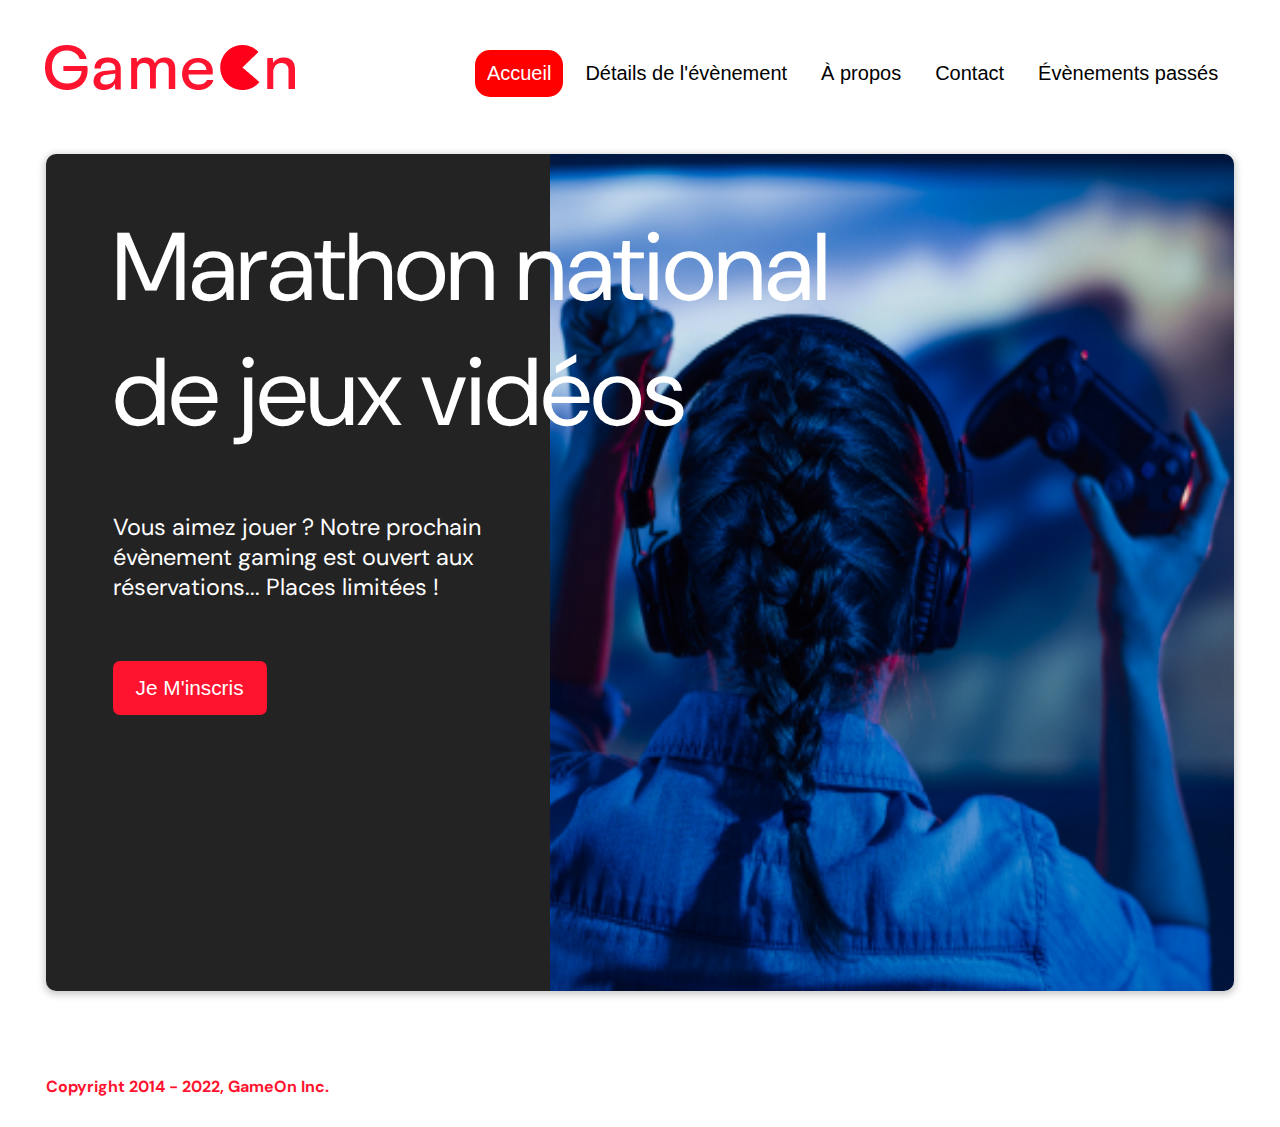
<file: index.html>
<!DOCTYPE html>
<html lang="en">
  <head>
    <meta charset="utf-8" />
    <title>Reservation</title>
    <meta name="viewport" content="width=device-width,initial-scale=1" />
    <link rel="stylesheet" href="modal.css" />
    <link rel="stylesheet" href="https://cdnjs.cloudflare.com/ajax/libs/font-awesome/4.7.0/css/font-awesome.min.css">
    <link
      href="https://fonts.googleapis.com/css?family=DM+Sans"
      rel="stylesheet"
    />
  </head>
  <body>
    <div class="topnav" id="myTopnav">
      <div class="header-logo">
      <img alt="logo" src="Logo.png" />
    </div>
    <div class="main-navbar">
      
      <a href="#" class="active"><span>Accueil</span></a>
      <a href="#"><span>Détails de l'évènement</span></a>
      <a href="#"><span>À propos</span></a>
      <a href="#"><span>Contact</span></a>
      <a href="#"><span>Évènements passés</span></a>
      <a href="javascript:void(0);" class="icon" onclick="editNav()">
        <i class="fa fa-bars"></i>
      </a>
    </div>
  </div>
  
    <main>
      <div class="hero-section">
        <div class="hero-content">
          <h1 class="hero-headline">
            Marathon national<br>
            de jeux vidéos
          </h1>
          <p class="hero-text">
            Vous aimez jouer ? Notre prochain évènement gaming est ouvert
            aux réservations... Places limitées !
          </p>
          <button class="btn-signup modal-btn">
            je m'inscris
          </button>
        </div>
        <div class="hero-img">
          <img src="./bg_img.jpg" alt="img" />
        </div>
        <button class="btn-signup modal-btn">
          je m'inscris
        </button>
      </div>

      <div class="bground" >
        <div class="content " id="mainModal" >
          <span class="close"></span>
          <div class="modal-body" >
            <form
              name="reserve"
              action="index.html"
              method="get"
         
              id="loginform"
              
          
            >
              <div
                class="formData">
                <label for="first">Prénom</label><br>
                <span id="errorPrenom" class="non-valid"></span><br>
                <input
                  class="text-control"
                  type="text"
                  id="first"
                  name="first"
                  
                /><br>
              </div>
              <div
                class="formData">
                <label for="last">Nom</label><br>
                <span id="errorNom" class="non-valid"></span><br>
                <input
                 
                  class="text-control"
                  type="text"
                  id="last"
                  name="last"
                
                /><br>
              </div>
              <div
                class="formData">
                <label for="email">E-mail</label><br>
                <span id="errorEmail" class="non-valid"></span><br>
                <input
                  class="text-control"
                  type="text"
                  id="email"
                  name="email"
                /><br>
              </div>
              <div
                class="formData">
                <label for="birthdate">Date de naissance</label><br>
                <span id="errorDate" class="non-valid"></span><br>
                <input
                  class="text-control"
                  type="date"
                  id="birthdate"
                  name="birthdate"
                /><br>
              </div>
              <div
                class="formData">
                <label for="quantity">À combien de tournois GameOn avez-vous déjà participé ?</label><br>
                <span id="errorNombre" class="non-valid"></span><br>
                <input type="number" class="text-control" id="quantity" name="quantity" min="0" max="99">
              </div>
              <p class="text-label">A quel tournoi souhaitez-vous participer cette année ?</p>
              <div
                id="radioCkeck"
                class="formData">
                <span id="errorChecked" class="non-valid"></span><br>
                <input
                  class="checkbox-input"
                  type="radio"
                  id="location1"
                  name="location"
                  value="New York"
                />
                <label class="checkbox-label" for="location1">
                  <span class="checkbox-icon"></span>
                  New York</label
                >
                <input
                  class="checkbox-input"
                  type="radio"
                  id="location2"
                  name="location"
                  value="San Francisco"
                />
                <label class="checkbox-label" for="location2">
                  <span class="checkbox-icon"></span>
                  San Francisco</label
                >
                <input
                  class="checkbox-input"
                  type="radio"
                  id="location3"
                  name="location"
                  value="Seattle"
                />
                <label class="checkbox-label" for="location3">
                  <span class="checkbox-icon"></span>
                  Seattle</label
                >
                <input
                  class="checkbox-input"
                  type="radio"
                  id="location4"
                  name="location"
                  value="Chicago"
                />
                <label class="checkbox-label" for="location4">
                  <span class="checkbox-icon"></span>
                  Chicago</label
                >
                <input
                  class="checkbox-input"
                  type="radio"
                  id="location5"
                  name="location"
                  value="Boston"
                />
                <label class="checkbox-label" for="location5">
                  <span class="checkbox-icon"></span>
                  Boston</label
                >
                <input
                  class="checkbox-input"
                  type="radio"
                  id="location6"
                  name="location"
                  value="Portland"
                />
                <label class="checkbox-label" for="location6">
                  <span class="checkbox-icon"></span>
                  Portland</label
                >
              </div>

              <div
                 id="conditionsCheckbox"
                class="formData">
                
                <input
                  class="checkbox-input"
                  type="checkbox"
                  id="checkbox1"
                  
                />
                <label class="checkbox2-label" for="checkbox1">
                  <span class="checkbox-icon"></span>
                  J'ai lu et accepté les conditions d'utilisation.
                </label>
                <br>
                <input class="checkbox-input" type="checkbox" id="checkbox2" />
                <label class="checkbox2-label" for="checkbox2">
                  <span class="checkbox-icon"></span>
                  Je Je souhaite être prévenu des prochains évènements.
                </label>
                <br>
                <span id="errorCheckBox" class="non-valid"></span><br>

              </div>
              <input
                class="btn-submit"
                type="submit"
                value="C'est parti"
                
              />
            </form>
          </div>
        </div>
          <div id="confirmModal" class="content" >
            <span class="close"></span>
            <p class="msgValidation">merci pour votre inscription</p>
            <button class="btnClose">fermer</button>
          </div>
      </div>
    </main>
    <footer>
      <p class="copyrights">
        Copyright 2014 - 2022, GameOn Inc.
      </p>
    </footer>
    <script src="modal.js"></script>
  </body>
</html>
</file>
<file: modal.css>
:root {
  --font-default: "DM Sans", Arial, Helvetica, sans-serif;
  --font-slab: var(--font-default);
  --modal-duration: 0.8s;
}
* {
  box-sizing: border-box;
  margin: 0;
  padding: 0;
}
/* Landing Page */

body {
  margin: 0;
  display: flex;
  flex-direction: column;

  font-family: var(--font-default);
  font-size: 18px;
  max-width: 1300px;
  margin: 0 auto;
}

p {
  margin-bottom: 0;
  padding: 0.5vw;
}

img {
  padding-right: 1rem;
}

.topnav {
  overflow: hidden;
  margin: 3.5%;
}
.header-logo {
    float: left;
}
.main-navbar {
    float: right;
}
.topnav a {
  float: left;
  display: block;
  color: #000000;
  text-align: center;
  padding: 12px 12px;
  margin: 5px;
  text-decoration: none;
  font-size: 20px;
  font-family: Roboto, sans-serif;
}

.topnav a:hover {
  background-color: #ff0000;
  color: #ffffff;
  border-radius: 15px;
}

.topnav a.active {
  background-color: #ff0000;
  color: #ffffff;
  border-radius: 15px;
}

.topnav .icon {
  display: none;
}

@media screen and (max-width: 768px) {
  .topnav a {display: none;}
  .topnav a.icon {
    float: right;
    display: block;
  }
}

@media screen and (max-width: 768px) {
  .topnav.responsive {position: relative;}
  .topnav.responsive .icon {
    position: absolute;
    right: 0;
    top: 0;
  }
  .topnav.responsive a {
    float: none;
    display: block;
    text-align: left;
  }
}



 @media screen and (max-width: 540px) {
  .topnav a {display: none;}
  .topnav a.icon {
    float: right;
    display: block;
    margin-top: -15px;
  }
} 

main {
  font-size: 130%;
  font-weight: bolder;
  color: black;
  padding-top: 0.5vw;
  padding-left: 2vw;
  padding-right: 2vw;
  margin: 1px 20px 15px;
  border-radius: 2rem;
  text-align: justify;


}

.modal-btn {
  font-size: 145%;
  background: #fe142f;
  display: flex;
  margin: auto;
  padding: 2em;
  color: #fff;
  padding: 0.75rem 2.5rem;
  border-radius: 1rem;
  cursor: pointer;
}

.modal-btn:hover {
  background: #3876ac;
}

.footer {
  margin: 20px;
  padding: 10px;
  font-family: var(--font-slab);
}

/* Modal form */

.button {
  background: #fe142f;
  margin-top: 0.5em;
  padding: 1em;
  color: #fff;
  border-radius: 15px;
  cursor: pointer;
  font-size: 16px;
}

.button:hover {
  background: #3876ac;
}

.smFont {
  font-size: 16px;
}

.bground {
  display: none;
  position: fixed;
  z-index: 1;
  left: 0;
  top: 0;
  height: 100%;
  width: 100%;
  overflow: auto;
  background-color: rgba(26, 39, 156, 0.4);
}

.content {
  
  margin: 5% auto;
  width: 100%;
  max-width: 500px;
  animation-name: modalopen;
  animation-duration: var(--modal-duration);
  background: #232323;
  border-radius: 10px;
  overflow: hidden;
  position: relative;
  color: #fff;
  padding-top: 10px;
}

.modal-body {
  padding: 15px 8%;
  margin: 15px auto;
}

label {
  font-family: var(--font-default);
  font-size: 17px;
  font-weight: normal;
  display: inline-block;
  margin-bottom: 11px;
}
#errorPrenom{
  font-size: 12px;

}
#errorNom{
  font-size: 12px;
}
#errorNombre{
  font-size: 12px;
}
#errorEmail{
  font-size: 12px;
}
#errorDate{
  font-size: 12px;
}
#errorChecked{
  font-size: 12px;
}
#errorCheckBox{
  font-size: 12px;
}

#loginform{
  display: block;
}


#confirmModal{
  display: none;
  height: 70vh;
  flex-direction: column;
  justify-content: center;
  align-items: center;
  font-size: 2em;
  text-align: center;
}


.msgValidation{
    display: none;
    margin: 0;
    margin-bottom: 0;
    padding: 0.5vw;
    height: 400px;
    color: #fff;
    text-align: center;
    padding-top: 200px;
    font-size: 2rem;
    font-weight: 400;
}

button {
  display: none;
  outline: none;
  background: #fe142f;
  
  margin: 0 auto;
  border-radius: 7px;
  font-size: 1.3rem;
  padding: 12px 63px;
  color: #fff;
  cursor: pointer;
  border: 0;
  text-transform: capitalize;
  margin-bottom: 2rem;
}
input {
  padding: 8px;
  border: 0.8px solid #ccc;
  outline: none;
  
}
.text-control {
  margin: 0;
  padding: 8px;
  width: 100%;
  border-radius: 8px;
  font-size: 20px;
  height: 48px;
}
.formData[data-error]::after {
  content: attr(data-error);
  font-size: 0.4em;
  color: #e54858;
  display: block;
  margin-top: 7px;
  margin-bottom: 7px;
  text-align: right;
  line-height: 0.3;
  opacity: 0;
  transition: 0.3s;
}
.formData[data-error-visible="true"]::after {
  opacity: 1;
}
.formData[data-error-visible="true"] .text-control {
  border: 2px solid #e54858;
}
/* 
input[data-error]::after {
    content: attr(data-error);
    font-size: 0.4em;
    color: red;
} */
.checkbox-label,
.checkbox2-label {
  position: relative;
  margin-left: 36px;
  font-size: 12px;
  font-weight: normal;
}
.checkbox-label .checkbox-icon,
.checkbox2-label .checkbox-icon {
  display: block;
  width: 20px;
  height: 20px;
  border: 2px solid #279e7a;
  border-radius: 50%;
  text-indent: 29px;
  white-space: nowrap;
  position: absolute;
  left: -30px;
  top: -1px;
  transition: 0.3s;
}
.checkbox-label .checkbox-icon::after,
.checkbox2-label .checkbox-icon::after {
  content: "";
  width: 13px;
  height: 13px;
  background-color: #279e7a;
  border-radius: 50%;
  text-indent: 29px;
  white-space: nowrap;
  position: absolute;
  left: 50%;
  top: 50%;
  transform: translate(-50%, -50%);
  transition: 0.3s;
  opacity: 0;
}
.checkbox-input {
  display: none;
}
.checkbox-input:checked + .checkbox-label .checkbox-icon::after,
.checkbox-input:checked + .checkbox2-label .checkbox-icon::after {
  opacity: 1;
}
.checkbox-input:checked + .checkbox2-label .checkbox-icon {
  background: #279e7a;
}
.checkbox2-label .checkbox-icon {
  border-radius: 4px;
  border: 0;
  background: #c4c4c4;
}
.checkbox2-label .checkbox-icon::after {
  width: 7px;
  height: 4px;
  border-radius: 2px;
  background: transparent;
  border: 2px solid transparent;
  border-bottom-color: #fff;
  border-left-color: #fff;
  transform: rotate(-55deg);
  left: 21%;
  top: 19%;
}
.close {
  position: absolute;
  right: 15px;
  top: 15px;
  width: 32px;
  height: 32px;
  opacity: 1;
  cursor: pointer;
  transform: scale(0.7);
}
.close:before,
.close:after {
  position: absolute;
  left: 15px;
  content: " ";
  height: 33px;
  width: 3px;
  background-color: #fff;
}
.close:before {
  transform: rotate(45deg);
}
.close:after {
  transform: rotate(-45deg);
}
.closeBtn {
  position: absolute;
  right: 15px;
  top: 15px;
  width: 32px;
  height: 32px;
  opacity: 1;
  cursor: pointer;
  transform: scale(0.7);
}
.closeBtn:before,
.closeBtn:after {
  position: absolute;
  left: 15px;
  content: " ";
  height: 33px;
  width: 3px;
  background-color: #fff;
}
.closeBtn:before {
  transform: rotate(45deg);
}
.closeBtn:after {
  transform: rotate(-45deg);
}
.btn-submit,
.btn-signup {
  background: #fe142f;
  display: block;
  margin: 0 auto;
  border-radius: 7px;
  font-size: 1rem;
  padding: 12px 82px;
  color: #fff;
  cursor: pointer;
  border: 0;
}
/* custom select styles */
.custom-select {
  position: relative;
  font-family: Arial;
  font-size: 1.1rem;
  font-weight: normal;
}

.custom-select select {
  display: none;
}
.select-selected {
  background-color: #fff;
}

/* Style the arrow inside the select element: */
.select-selected:after {
  position: absolute;
  content: "";
  top: 10px;
  right: 13px;
  width: 11px;
  height: 11px;
  border: 3px solid transparent;
  border-bottom-color: #f00;
  border-left-color: #f00;
  transform: rotate(-48deg);
  border-radius: 5px 0 5px 0;
}

/* Point the arrow upwards when the select box is open (active): */
.select-selected.select-arrow-active:after {
  transform: rotate(135deg);
  top: 13px;
}

.select-items div,
.select-selected {
  color: #000;
  padding: 11px 16px;
  border: 1px solid transparent;
  border-color: transparent transparent rgba(0, 0, 0, 0.1) transparent;
  cursor: pointer;
  border-radius: 8px;
  height: 48px;
}

/* Style items (options): */
.select-items {
  position: absolute;
  background-color: #fff;
  top: 89%;
  left: 0;
  right: 0;
  z-index: 99;
}

/* Hide the items when the select box is closed: */
.select-hide {
  display: none;
}

.select-items div:hover,
.same-as-selected {
  background-color: rgba(0, 0, 0, 0.1);
}
/* custom select end */
.text-label {
  font-weight: normal;
  font-size: 16px;
}
.hero-section {
  min-height: 93vh;
  border-radius: 10px;
  display: grid;
  grid-template-columns: repeat(12, 1fr);
  overflow: hidden;
  box-shadow: 0 2px 7px 2px rgba(0, 0, 0, 0.2);
  margin-bottom: 10px;
}
.hero-content {
  padding: 51px 67px;
  grid-column: span 4;
  background: #232323;
  color: #fff;
  position: relative;
  text-align: left;
  min-width: 424px;
}
.hero-content::after {
  content: "";
  width: 100%;
  height: 100%;
  background: #232323;
  position: absolute;
  right: -80px;
  top: 0;
}
.hero-content > * {
  position: relative;
  z-index: 1;
}
.hero-headline {
  font-size: 6rem;
  font-weight: normal;
  white-space: nowrap;
}
.hero-text {
  width: 146%;
  font-weight: normal;
  margin-top: 57px;
  padding: 0;
}
.btn-signup {
  outline: none;
  text-transform: capitalize;
  font-size: 1.3rem;
  padding: 15px 23px;
  margin: 0;
  margin-top: 59px;
}
.hero-img {
  grid-column: span 8;
}
.hero-img img {
  width: 100%;
  height: 100%;
  display: block;
  padding: 0;
}
.copyrights {
  color: #fe142f;
  padding: 0;
  font-size: 1rem;
  margin: 60px 0 30px;
  font-weight: bolder;
}
.hero-section > .btn-signup {
  display: none;
}
footer {
  padding-left: 2vw;
  padding-right: 2vw;
  margin: 0 20px;
}
@media screen and (max-width: 800px) {
  .hero-section {
    display: block;
    box-shadow: unset;
  }
  .hero-content {
    background: #fff;
    color: #000;
    padding: 20px;
  }
  .hero-content::after {
    content: unset;
  }
  .hero-content .btn-signup {
    display: none;
  }
  .hero-headline {
    font-size: 4.5rem;
    white-space: normal;
  }
  .hero-text {
    width: unset;
    font-size: 1.5rem;
  }
  .hero-img img {
    border-radius: 10px;
    margin-top: 40px;
  }
  .hero-section > .btn-signup {
    display: block;
    margin: 32px auto 10px;
    padding: 12px 35px;
  }
  .copyrights {
    margin-top: 50px;
    text-align: center;
  }
}

@keyframes modalopen {
  from {
    opacity: 0;
    transform: translateY(-150px);
  }
  to {
    opacity: 1;
  }
}
</file>
